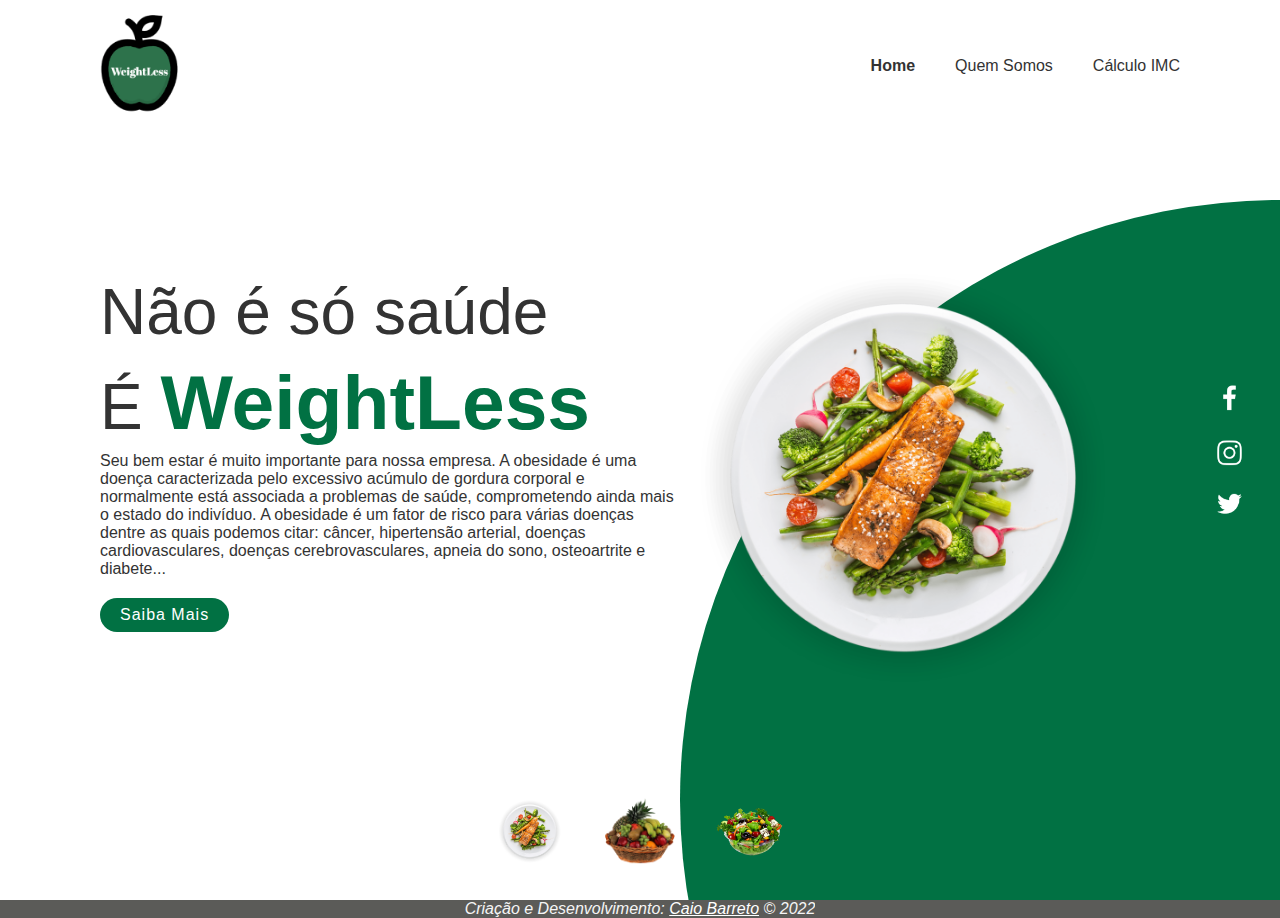
<file: Home/index.html>
<!DOCTYPE html>
<html lang="pt-BR">
    <head>
        <meta charset="UTF-8">
        <meta http-equiv="X-UA-Compatible" content="IE=edge">
        <meta name="viewport" content="width=device-width, initial-scale=1.0">
        <title>WeightLess</title>
        <link href="style.css" rel="stylesheet" />

    </head>

    <body>
        <section>
            <div class="circle"></div>
            <header>
               <a href="../Home/index.html" ><img src="../assets/logo.png" class="logo"></a>
               <ul>
                <li><a href="../Home/index.html"><b>Home</b></a></li>
                <li><a href="../QuemSomos/QuemSomos.html">Quem Somos</a></li>
                <li><a href="../IMC/IMC.html">Cálculo IMC</a></li>
               </ul> 
            </header>
            <div class="content">
                <div class="textBox">
                    <h2>Não é só saúde<br>É <span>WeightLess</span></h2>
                    <p>Seu bem estar é muito importante para nossa empresa. A obesidade é uma doença caracterizada pelo excessivo 
                        acúmulo de gordura corporal e normalmente está associada a problemas de saúde, comprometendo ainda mais 
                        o estado do indivíduo. A obesidade é um fator de risco para várias doenças dentre as quais podemos citar:
                         câncer, hipertensão arterial, doenças cardiovasculares, doenças cerebrovasculares, apneia do sono, 
                         osteoartrite e diabete...</p>
                    <a href="https://saude.to.gov.br/vigilancia-em-saude/doencas-transmissiveis-e-nao-transmissiveis-/dant/fatores-de-risco/obesidade/">Saiba Mais</a>
                </div>
                <div class="imgBox">
                    <img src="../assets/food.png" class="person">
                </div>
            </div>
            <ul class="imgBox2">
                <li><img src="../assets/food.png" onclick="imgSlider('../assets/food.png')"></li>
                <li><img src="../assets/healthy.png" onclick="imgSlider('../assets/healthy.png')"></li>
                <li><img src="../assets/healthy2.png" onclick="imgSlider('../assets/healthy2.png')"></li>
            </ul>
            <ul class="social">
                <li><a href="#"><img src="../assets/facebook.png"></a></li>
                <li><a href="#"><img src="../assets/instagram.png"></a></li>
                <li><a href="#"><img src="../assets/twitter.png"></a></li>
            </ul>
        </section>

        <footer class="footer">
            <address>
                Criação e Desenvolvimento: <a href="mailto:caio.barret@hotmail.com">Caio Barreto</a> &copy; 2022
            </address>
        </footer>

        <script type="text/javascript">
            function imgSlider(anything){
                document.querySelector('.person').src = anything;
            }
        </script>
    </body>
</html>
</file>
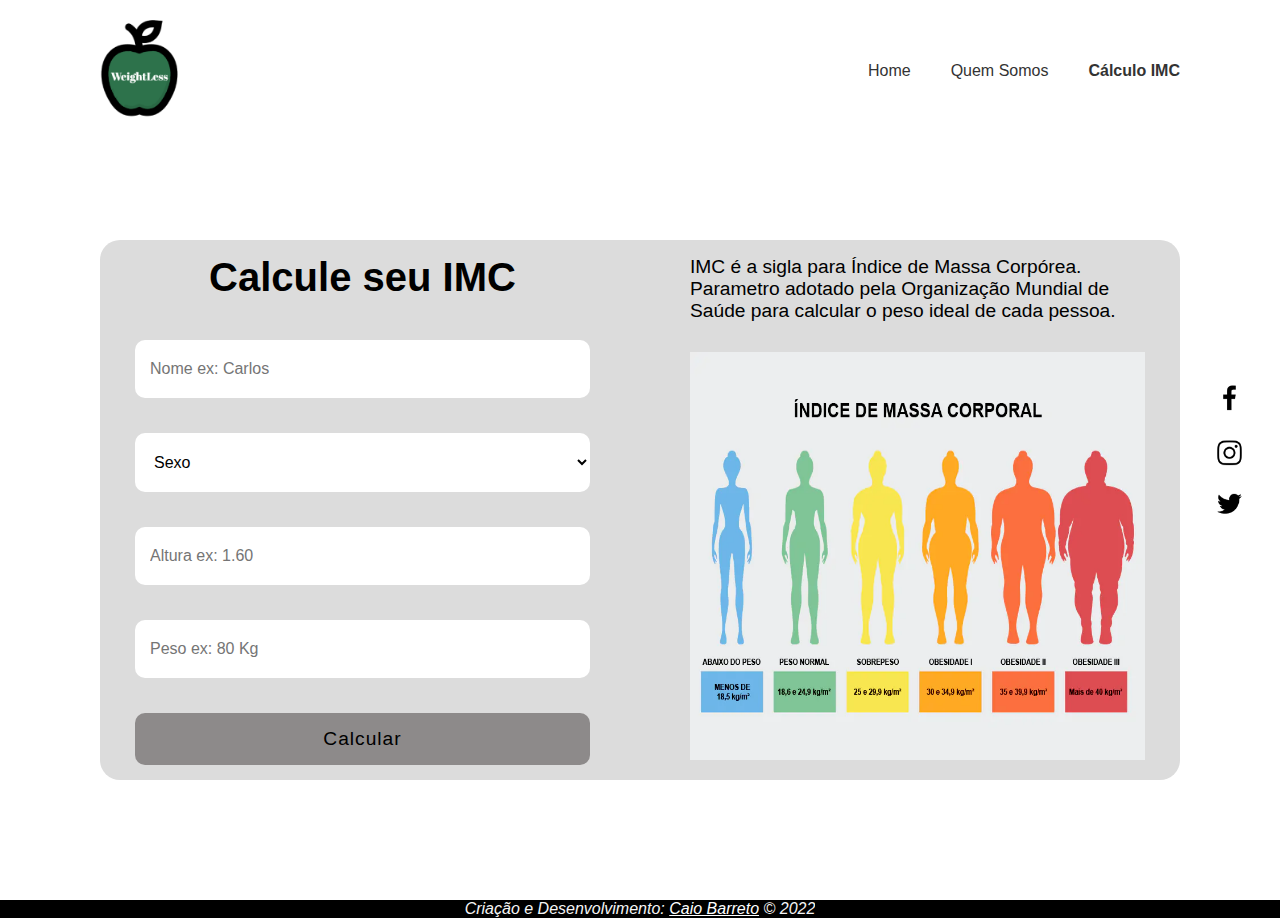
<file: IMC/IMC.html>
<!DOCTYPE html>
<html lang="pt-BR">
    <head>
        <meta charset="UTF-8">
        <meta http-equiv="X-UA-Compatible" content="IE=edge">
        <meta name="viewport" content="width=device-width, initial-scale=1.0">
        <title>WeightLess</title>
        <link href="style.css" rel="stylesheet" />

    </head>

    <body>
        <section>
            
            <div class="container">
                <!-- box geral -->
                <div class="box">
                    <!-- box left -->
                    <div class="left">
                        <h1>Calcule seu IMC</h1>
                        <input type="text" placeholder="Nome ex: Carlos" id="_name">

                        <select id="sex">
                            <option value="" disabled selected>Sexo</option>
                            <option value="Masculino">Masculino</option>
                            <option value="Feminino">Feminino</option>
                            <option value="Não Informou">Desejo não dizer</option>
                          </select>
                        <input type="number" placeholder="Altura ex: 1.60" id="height">
                        <input type="number" placeholder="Peso ex: 80 Kg" id="weight">
                        <button id="button">Calcular</button>
                    </div>

                     <!-- box right -->
                     <div class="right">
                        <p>IMC é a sigla para Índice de Massa Corpórea. Parametro adotado pela Organização Mundial de Saúde para calcular o peso ideal de cada pessoa.</p>
                        <p id="imcname"></p>
                        <p id="imcsex"></p>
                        <p id="imctext"></p>
                        <img src="../assets/IMC.png" width="141px" height="408px" class="img" id="img">
                     </div>
                </div>
            </div>

            <header>
               <a href="../Home/index.html" ><img src="../assets/logo.png" class="logo"></a>
               <ul>
                <li><a href="../Home/index.html">Home</a></li>
                <li><a href="../QuemSomos/QuemSomos.html">Quem Somos</a></li>
                <li><a href="../IMC/IMC.html"><b>Cálculo IMC</b></a></li>
               </ul> 
            </header>

            <ul class="social">
                <li><a href="#"><img src="../assets/facebook.png"></a></li>
                <li><a href="#"><img src="../assets/instagram.png"></a></li>
                <li><a href="#"><img src="../assets/twitter.png"></a></li>
            </ul>

        </section>

        <footer class="footer">
            <address>
                Criação e Desenvolvimento: <a href="mailto:caio.barret@hotmail.com">Caio Barreto</a> &copy; 2022
            </address>
        </footer>

        <script type="text/javascript">
            function imgSlider(anything){
                document.querySelector('.person').src = anything;
            }
        </script>

        <script src="imc.js"></script>
    </body>
</html>
</file>
<file: Home/style.css>
*{
    margin:0;
    padding:0;
    box-sizing: border-box;
    font-family: Helvetica, Arial, sans-serif;
}

section{
    position: relative;
    width: 100%;
    min-height: 100vh;
    padding: 100px;
    display: flex;
    justify-content: space-between;
    align-items: center;
    background: #fff;
}

header{
    position:absolute;
    top: 0;
    left: 0;
    width: 100%;
    padding: 15px 100px;
    display: flex;
    justify-content: space-between;
    align-items: center;

}

header .logo{
    position: relative;
    max-width: 80%;
}

header ul{
    position: relative;
    display: flex;
}

header ul li{
    list-style: none;
}

header ul li a{
    display: inline-block;
    color: #333;
    font-weight: 400;
    margin-left: 40px;
    text-decoration: none;
    
}

.content{
    position: relative;
    width: 100%;
    display: flex;
    justify-content: space-between;
    align-items: center;

}

.content .textBox{
    position: relative;
    max-width: 600px;
}

.content .textBox h2{
    color: #333;
    font-size: 4em;
    line-height: 1.4em;
    font-weight: 500;
}

.content .textBox h2 span{
    color: #017143;
    font-size: 1.2em;
    font-weight: 900;
}

.content .textBox p{
    color: #333;
}

.content .textBox a{
    display: inline-block;
    margin-top: 20px;
    padding: 8px 20px;
    background: #017143;
    color: #fff;
    border-radius: 40px;
    font-weight: 500;
    letter-spacing: 1px;
    text-decoration: none;
}

.content .imgBox{
    width: 600px;
    display: flex;
    justify-content: flex-end;
    padding-right: 50px;
    margin-top: 50px;
}

.content .imgBox img{
    max-width: 450px;
}

.imgBox2 {
    position: fixed;
    left: 50%;
    bottom: 30px;
    transform: translateX(-50%);
    display: flex;
}

.imgBox2 li{
    list-style: none;
    display: inline-block;
    margin: 0 20px;
    cursor: pointer;
    transition: 0.5s;
}

.imgBox2 li:hover{
    transform: translateY(-15px);
}

.imgBox2 li img{
    max-width:120px;
    max-height:70px;
    width: auto;
    height: auto;
}

.social {
    position: fixed;
    top: 50%;
    right: 30px;
    transform: translateY(-50%);
    display: flex;
    justify-content: center;
    align-items: center;
    flex-direction: column;

}

.social li{
    list-style: none;
}

.social li a{
    display: inline-block;
    margin: 5px 0;
    transform: scale(0.6);
    filter: invert(1);

}

.circle{
    position: absolute;
    top: 0;
    left: 0;
    width: 100%;
    height: 100%;
    background-color: #017143;
    clip-path: circle(600px at right 800px);
}

.footer{
    display: flex; 
    align-items: center; 
    justify-content: center; 
    background-color: #5b5b58; 
    color: whitesmoke; 
}

.footer address{ 
    font-weight: 300; 
    overflow: hidden;
}

.footer address a { 
    font-weight: 400; 
    color: white; 
}
</file>
<file: IMC/style.css>
*{
    margin:0;
    padding:0;
    box-sizing: border-box;
    font-family: Helvetica, Arial, sans-serif;
}


section{
    position: relative;
    width: 100%;
    min-height: 100vh;
    padding: 100px;
    display: flex;
    justify-content: space-between;
    align-items: center;
    background: #fff;
}


header{
    position:absolute;
    top: 0;
    left: 0;
    width: 100%;
    padding: 20px 100px;
    display: flex;
    justify-content: space-between;
    align-items: center;

}

header .logo{
    position: relative;
    max-width: 80%;
}

header ul{
    position: relative;
    display: flex;
}

header ul li{
    list-style: none;
}

header ul li a{
    display: inline-block;
    color: #333;
    font-weight: 400;
    margin-left: 40px;
    text-decoration: none;
}

.content{
    position: relative;
    width: 100%;
    display: flex;
    justify-content: space-between;
    align-items: center;

}

.content .textBox{
    position: relative;
    max-width: 600px;
}

.content .textBox h2{
    color: #333;
    font-size: 4em;
    line-height: 1.4em;
    font-weight: 500;
}

.content .textBox h2 span{
    color: #017143;
    font-size: 1.2em;
    font-weight: 900;
}

.content .textBox p{
    color: #333;
}

.content .textBox a{
    display: inline-block;
    margin-top: 20px;
    padding: 8px 20px;
    background: #017143;
    color: #fff;
    border-radius: 40px;
    font-weight: 500;
    letter-spacing: 1px;
    text-decoration: none;
}


.social {
    position: fixed;
    top: 50%;
    right: 30px;
    transform: translateY(-50%);
    display: flex;
    justify-content: center;
    align-items: center;
    flex-direction: column;

}

.social li{
    list-style: none;
}

.social li a{
    display: inline-block;
    margin: 5px 0;
    transform: scale(0.6);
    

}

.footer{
    display: flex; 
    align-items: center; 
    justify-content: center; 
    background-color: black; 
    color: whitesmoke; 
}

.footer address{ 
    font-weight: 300; 
    overflow: hidden;
}

.footer address a { 
    font-weight: 400; 
    color: white; 
}

.container{
    display: flex;
    width: 100%;
    height: 40vh;
    align-items: center;
    justify-content: center;

}

.box{
    display: flex;
    align-items: center;
    background-color: #dcdcdc;
    max-width: 1200px;
    margin-top: 120px;
    height: 540px;
    border-radius: 20px;
    padding: 15px;
    
    
}

.box .left{
    width: 100%;
    margin-right: 50px;
    margin-left: 20px;
    max-width: 600px;
}

.box .left h1{
    font-size: 2.5rem;
    margin-bottom: 40px;
    text-align: center;
    color: black;
}

.box .left input{
    width: 100%;
    border: none;
    border-radius: 10px;
    padding: 20px 15px;
    margin-bottom: 35px;
    font-size: 1rem;
    outline: none;
    background-color:white;
}

.box .left select{
    width: 100%;
    border: none;
    border-radius: 10px;
    padding: 20px 15px;
    margin-bottom: 35px;
    font-size: 1rem;
    outline: none;
    background-color: white;
    color: black;
}

.box .left button{
    background-color: #8d8a8a;
    font-size: 1.2rem;
    letter-spacing: 1px;
    border: none;
    border-radius: 10px;
    padding: 15px 0;
    width: 100%;
    cursor: pointer;
}

.box .right{
    width: 100%;
    height: auto;
    justify-content: center;
    align-items: center;
    margin-left: 50px;
    margin-right: 20px;
}

.box .right .img{
    width: 100%;

}

.box .right img{
    width: 100%;
}

.box .right p{
    font-size: 1.2rem;
    margin-bottom: 30px;

}
</file>
